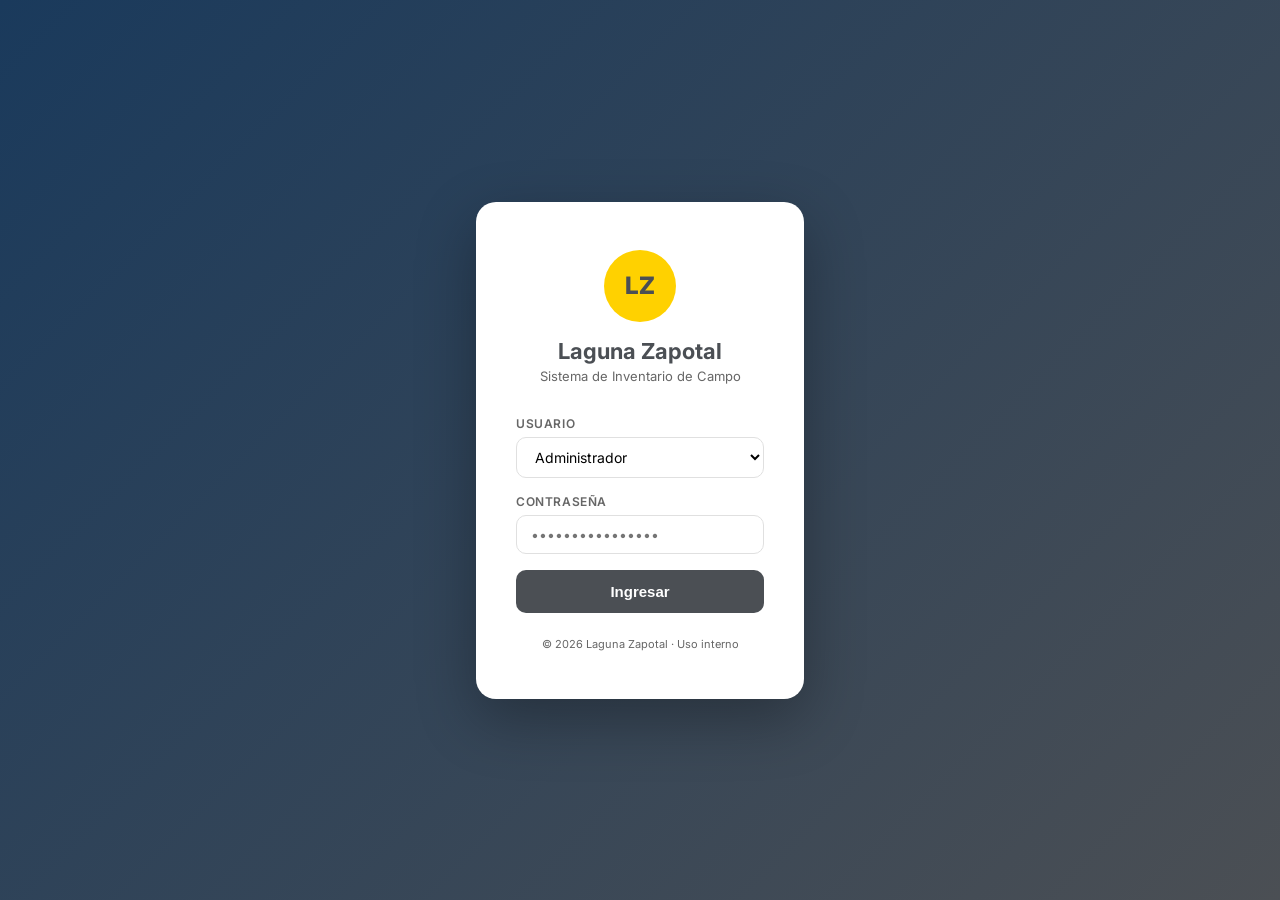
<file: index.html>
<!DOCTYPE html>
<html lang="es">
<head>
  <meta charset="UTF-8">
  <meta name="viewport" content="width=device-width, initial-scale=1.0">
  <title>Laguna Zapotal — Sistema de Inventario</title>
  <link rel="stylesheet" href="css/styles.css">
  <link rel="preconnect" href="https://fonts.googleapis.com">
  <link href="https://fonts.googleapis.com/css2?family=Inter:wght@300;400;500;600;700&display=swap" rel="stylesheet">
</head>
<body class="login-page">

  <!-- ============================================================
    PANTALLA DE LOGIN
  ============================================================ -->
  <div id="login-screen">
    <div class="login-card">
      <div class="login-logo">
        <div class="logo-circle">LZ</div>
        <h1>Laguna Zapotal</h1>
        <p>Sistema de Inventario de Campo</p>
      </div>
      <div class="login-form">
        <div class="form-group">
          <label>Usuario</label>
          <select id="login-rol">
            <option value="admin">Administrador</option>
            <option value="invitado">Invitado (solo lectura)</option>
          </select>
        </div>
        <div class="form-group">
          <label>Contraseña</label>
          <input type="password" id="login-pass" placeholder="••••••••••••••••"
                 onkeydown="if(event.key==='Enter') doLogin()">
        </div>
        <div id="login-error" class="login-error" style="display:none">
          Contraseña incorrecta
        </div>
        <button class="btn-login" onclick="doLogin()">Ingresar</button>
      </div>
      <p class="login-footer">© 2026 Laguna Zapotal · Uso interno</p>
    </div>
  </div>

  <!-- ============================================================
    APP PRINCIPAL (oculta hasta hacer login)
  ============================================================ -->
  <div id="app" style="display:none">

    <!-- SIDEBAR -->
    <nav id="sidebar">
      <div class="sidebar-header">
        <div class="logo-circle small">LZ</div>
        <div>
          <div class="sidebar-title">Laguna Zapotal</div>
          <div class="sidebar-subtitle" id="rol-badge">—</div>
        </div>
      </div>

      <ul class="nav-menu">
        <li class="nav-item active" onclick="showTab('dashboard')" id="nav-dashboard">
          <span class="nav-icon">📊</span> Dashboard
        </li>
        <li class="nav-item" onclick="showTab('plano')" id="nav-plano">
          <span class="nav-icon">🗺️</span> Plano Interactivo
        </li>
        <li class="nav-item" onclick="showTab('inventario')" id="nav-inventario">
          <span class="nav-icon">📦</span> Inventario
        </li>
        <li class="nav-item" onclick="showTab('despachos')" id="nav-despachos">
          <span class="nav-icon">🚚</span> Despachos
        </li>
        <li class="nav-item admin-only" onclick="showTab('editar')" id="nav-editar">
          <span class="nav-icon">✏️</span> Editar Rack
        </li>
      </ul>

      <div class="sidebar-footer">
        <button class="btn-sync" onclick="sincronizar()" id="btn-sync">
          🔄 Sincronizar
        </button>
        <div class="sync-status" id="sync-status">Sin sincronizar</div>
        <button class="btn-logout" onclick="doLogout()">Cerrar sesión</button>
      </div>
    </nav>

    <!-- HAMBURGER MOBILE -->
    <button class="hamburger" onclick="toggleSidebar()" id="hamburger">☰</button>

    <!-- CONTENIDO PRINCIPAL -->
    <main id="main-content">

      <!-- TAB: DASHBOARD -->
      <section id="tab-dashboard" class="tab-section active">
        <div class="page-header">
          <h2>Dashboard</h2>
          <span class="last-sync" id="last-sync-label">—</span>
        </div>

        <!-- KPI Cards -->
        <div class="kpi-grid">
          <div class="kpi-card" style="--accent:#97D700">
            <div class="kpi-label">Racks Libres (Casing)</div>
            <div class="kpi-value" id="kpi-libres">—</div>
          </div>
          <div class="kpi-card" style="--accent:#FFD100">
            <div class="kpi-label">Racks Parciales</div>
            <div class="kpi-value" id="kpi-parciales">—</div>
          </div>
          <div class="kpi-card" style="--accent:#F18448">
            <div class="kpi-label">Racks Llenos</div>
            <div class="kpi-value" id="kpi-llenos">—</div>
          </div>
          <div class="kpi-card" style="--accent:#1565C0">
            <div class="kpi-label">Total Tubos</div>
            <div class="kpi-value" id="kpi-tubos">—</div>
          </div>
        </div>

        <!-- Estibado vs Sin Estibar -->
        <div class="cards-row">
          <div class="card">
            <h3>📊 Estibado vs Sin Estibar</h3>
            <div class="estibado-grid">
              <div class="estibado-item">
                <div class="estibado-num" id="est-estibados" style="color:#1565C0">—</div>
                <div class="estibado-label">Racks Estibados</div>
                <div class="estibado-sub" id="est-tubos-est">— tubos</div>
              </div>
              <div class="estibado-sep"></div>
              <div class="estibado-item">
                <div class="estibado-num" id="est-sinest" style="color:#F18448">—</div>
                <div class="estibado-label">Sin Estibar</div>
                <div class="estibado-sub" id="est-tubos-sinest">— tubos</div>
              </div>
            </div>
            <div class="progress-wrap">
              <div class="progress-bar">
                <div class="progress-fill" id="prog-estibado" style="background:#1565C0;width:0%"></div>
              </div>
              <span id="prog-est-label">0% estibado</span>
            </div>
          </div>

          <div class="card">
            <h3>⚙️ Equipos AIB</h3>
            <div class="aib-stats">
              <div class="aib-stat"><span class="dot" style="background:#97D700"></span><span id="aib-libre">—</span> Libres</div>
              <div class="aib-stat"><span class="dot" style="background:#1565C0"></span><span id="aib-uso">—</span> En Uso</div>
              <div class="aib-stat"><span class="dot" style="background:#4B4F54"></span><span id="aib-mant">—</span> Mantenimiento</div>
            </div>
            <div class="progress-wrap" style="margin-top:12px">
              <div class="progress-bar">
                <div class="progress-fill" id="prog-aib" style="background:#1565C0;width:0%"></div>
              </div>
              <span id="prog-aib-label">0% ocupado</span>
            </div>
          </div>
        </div>

        <!-- Despachos resumen -->
        <div class="card">
          <h3>🚚 Resumen de Despachos</h3>
          <div class="kpi-grid" style="margin-top:12px">
            <div class="kpi-card" style="--accent:#7C3AED">
              <div class="kpi-label">Despachos Casing</div>
              <div class="kpi-value" id="kpi-desp-casing">—</div>
            </div>
            <div class="kpi-card" style="--accent:#7C3AED">
              <div class="kpi-label">Tubos Despachados</div>
              <div class="kpi-value" id="kpi-tubos-desp">—</div>
            </div>
          </div>
        </div>
      </section>

      <!-- TAB: PLANO -->
      <section id="tab-plano" class="tab-section">
        <div class="page-header">
          <h2>Plano Interactivo</h2>
          <div class="search-bar-inline">
            <select id="search-tipo" onchange="limpiarBusqueda()">
              <option value="casing">Casing</option>
              <option value="aib">AIB</option>
            </select>
            <input type="text" id="search-q1" placeholder="Diámetro o Modelo...">
            <input type="text" id="search-q2" placeholder="Peso lb/ft (opcional)" id="search-q2-casing">
            <button onclick="buscarEnPlano()">🔍 Buscar</button>
            <button onclick="limpiarBusqueda()" class="btn-sec">✕ Limpiar</button>
          </div>
        </div>
        <div id="plano-container">
          <iframe id="plano-iframe"
            src="plano.html"
            frameborder="0"
            scrolling="yes"
            allowfullscreen>
          </iframe>
        </div>
        <div id="rack-detail-panel" class="rack-detail" style="display:none">
          <div class="rack-detail-header">
            <span id="rd-title">—</span>
            <button onclick="cerrarDetalle()">✕</button>
          </div>
          <div id="rd-body"></div>
          <div class="rack-detail-btns" id="rd-btns"></div>
        </div>
      </section>

      <!-- TAB: INVENTARIO -->
      <section id="tab-inventario" class="tab-section">
        <div class="page-header">
          <h2>Inventario</h2>
          <div class="filter-row">
            <select id="inv-tipo" onchange="filtrarInventario()">
              <option value="casing">Casing</option>
              <option value="aib">AIB</option>
            </select>
            <select id="inv-estado" onchange="filtrarInventario()">
              <option value="todos">Todos los estados</option>
              <option value="libre">Libre</option>
              <option value="parcial">Parcial</option>
              <option value="lleno">Lleno</option>
            </select>
            <select id="inv-pasillo" onchange="filtrarInventario()">
              <option value="todos">Todos los pasillos</option>
              <option value="1.1">Pasillo 1.1</option>
              <option value="1.2">Pasillo 1.2</option>
              <option value="1.3">Pasillo 1.3</option>
              <option value="1.4">Pasillo 1.4</option>
            </select>
            <input type="text" id="inv-search" placeholder="Buscar..." oninput="filtrarInventario()">
          </div>
        </div>
        <div class="table-wrap">
          <table id="inv-table">
            <thead id="inv-thead"></thead>
            <tbody id="inv-tbody"></tbody>
          </table>
        </div>
        <div class="table-footer">
          <span id="inv-count">0 registros</span>
        </div>
      </section>

      <!-- TAB: DESPACHOS -->
      <section id="tab-despachos" class="tab-section">
        <div class="page-header">
          <h2>Historial de Despachos</h2>
          <div class="filter-row">
            <select id="desp-tipo" onchange="filtrarDespachos()">
              <option value="todos">Todos</option>
              <option value="CASING">Casing</option>
              <option value="AIB">AIB</option>
            </select>
            <input type="text" id="desp-search" placeholder="Buscar rack, destino..."
                   oninput="filtrarDespachos()">
          </div>
        </div>
        <div class="table-wrap">
          <table id="desp-table">
            <thead>
              <tr>
                <th>Fecha</th><th>Tipo</th><th>Rack</th>
                <th>Cantidad</th><th>Stock Antes</th><th>Stock Después</th>
                <th>Destino</th><th>Observaciones</th>
              </tr>
            </thead>
            <tbody id="desp-tbody"></tbody>
          </table>
        </div>
        <div class="table-footer">
          <span id="desp-count">0 despachos</span>
        </div>
      </section>

      <!-- TAB: EDITAR (solo admin) -->
      <section id="tab-editar" class="tab-section admin-only">
        <div class="page-header">
          <h2>Editar Rack</h2>
        </div>
        <div class="edit-layout">
          <div class="card">
            <h3>Seleccionar Rack</h3>
            <div class="form-group">
              <label>Tipo</label>
              <select id="edit-tipo" onchange="cargarRacksEdit()">
                <option value="casing">Casing</option>
                <option value="aib">AIB</option>
              </select>
            </div>
            <div class="form-group">
              <label>Rack</label>
              <select id="edit-rack-sel" onchange="cargarDatosRack()">
                <option value="">— selecciona —</option>
              </select>
            </div>
          </div>

          <div class="card" id="edit-form-card" style="display:none">
            <h3>Datos del Rack <span id="edit-rack-title"></span></h3>

            <!-- Campos Casing -->
            <div id="edit-fields-casing">
              <div class="form-group">
                <label>Estado</label>
                <select id="ef-estado">
                  <option value="libre">Libre</option>
                  <option value="parcial">Parcial</option>
                  <option value="lleno">Lleno</option>
                </select>
              </div>
              <div class="form-group">
                <label>Medida de Casing</label>
                <input type="text" id="ef-medida" placeholder='Ej: 9⅝" · N80'>
              </div>
              <div class="form-group">
                <label>Peso (lb/ft)</label>
                <input type="text" id="ef-peso" placeholder="Ej: 47">
              </div>
              <div class="form-group">
                <label>Cantidad de Tubos</label>
                <input type="number" id="ef-cantidad" min="0" placeholder="0"
                       oninput="actualizarBarraEdit()">
              </div>
              <div class="form-group">
                <label>Capacidad Máxima</label>
                <input type="number" id="ef-maxima" min="1" placeholder="462">
              </div>
              <div class="progress-wrap">
                <div class="progress-bar">
                  <div class="progress-fill" id="ef-prog" style="width:0%;background:#97D700"></div>
                </div>
                <span id="ef-prog-label">0%</span>
              </div>
              <div class="form-group">
                <label>Estibado</label>
                <label class="toggle">
                  <input type="checkbox" id="ef-estibado">
                  <span class="toggle-slider"></span>
                  <span class="toggle-label">Posicionado en rack definitivo</span>
                </label>
              </div>
            </div>

            <!-- Campos AIB -->
            <div id="edit-fields-aib" style="display:none">
              <div class="form-group">
                <label>Estado</label>
                <select id="ef-estado-aib">
                  <option value="libre">Libre</option>
                  <option value="en_uso">En Uso</option>
                  <option value="en_mantenimiento">En Mantenimiento</option>
                </select>
              </div>
              <div class="form-group">
                <label>Modelo AIB</label>
                <input type="text" id="ef-modelo" placeholder="Ej: GN-60HP Series A">
              </div>
              <div class="form-group">
                <label>N° de Serie</label>
                <input type="text" id="ef-serie" placeholder="Ej: SN-2024-0341">
              </div>
              <div class="form-group">
                <label>Potencia (HP)</label>
                <input type="text" id="ef-potencia" placeholder="Ej: 60">
              </div>
            </div>

            <div class="form-group">
              <label>Observaciones</label>
              <textarea id="ef-obs" rows="3" placeholder="Observaciones opcionales..."></textarea>
            </div>

            <div class="edit-btns">
              <button class="btn-save" onclick="guardarRack()">💾 Guardar</button>
              <div id="save-status" class="save-status"></div>
            </div>
          </div>
        </div>
      </section>

    </main>
  </div>

  <script src="js/config.js"></script>
  <script src="js/auth.js"></script>
  <script src="js/api.js"></script>
  <script src="js/dashboard.js"></script>
  <script src="js/inventario.js"></script>
  <script src="js/despachos.js"></script>
  <script src="js/editar.js"></script>
  <script src="js/app.js"></script>
</body>
</html>
</file>
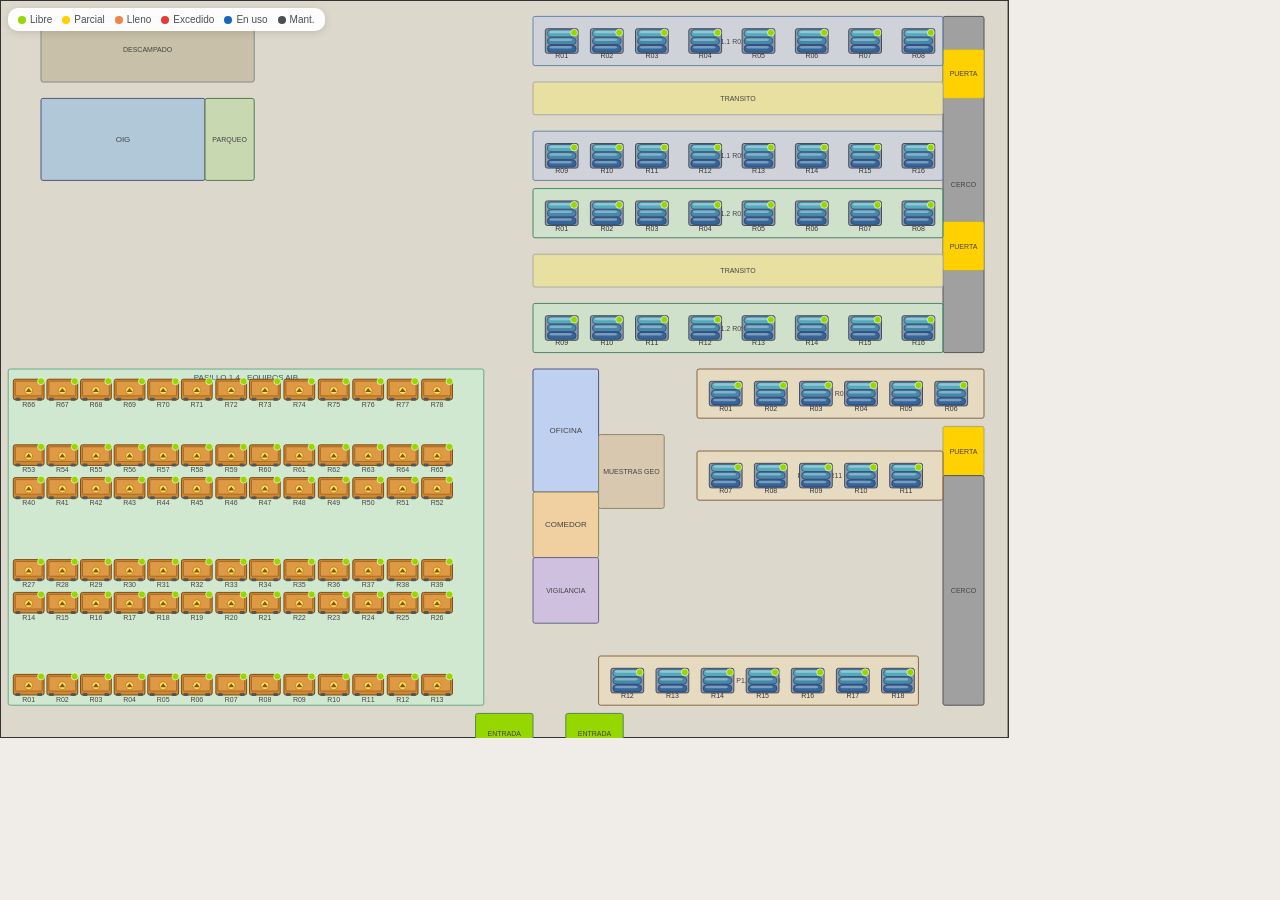
<file: plano.html>
<!DOCTYPE html>
<html>
<head>
<meta charset="UTF-8">
<meta name="viewport" content="width=device-width, initial-scale=1.0">
<title>Plano</title>
<style>
*{box-sizing:border-box;margin:0;padding:0;}
html,body{width:100%;height:100%;overflow:auto;background:#f0ede8;}
svg#plano{display:block;}
.rack-g{cursor:pointer;}
.rack-g:hover{filter:brightness(1.1);}
#legend{position:fixed;top:8px;left:8px;background:rgba(255,255,255,0.95);
  border-radius:10px;padding:6px 10px;box-shadow:0 2px 8px rgba(0,0,0,0.12);
  z-index:10;display:flex;gap:10px;flex-wrap:wrap;}
.leg-item{display:flex;align-items:center;gap:4px;font-size:10px;color:#4B4F54;font-family:sans-serif;}
.leg-dot{width:8px;height:8px;border-radius:50%;}
@keyframes pulse{0%,100%{opacity:1}50%{opacity:0.35}}
.rack-highlight{animation:pulse 1s ease-in-out infinite;}
</style>
</head>
<body>
<div id="legend">
  <div class="leg-item"><div class="leg-dot" style="background:#97D700"></div>Libre</div>
  <div class="leg-item"><div class="leg-dot" style="background:#FFD100"></div>Parcial</div>
  <div class="leg-item"><div class="leg-dot" style="background:#F18448"></div>Lleno</div>
  <div class="leg-item"><div class="leg-dot" style="background:#E53935"></div>Excedido</div>
  <div class="leg-item"><div class="leg-dot" style="background:#1565C0"></div>En uso</div>
  <div class="leg-item"><div class="leg-dot" style="background:#4B4F54"></div>Mant.</div>
</div>
<svg id="plano" xmlns="http://www.w3.org/2000/svg"></svg>
<script>
var S=0.82,W=Math.round(1230*S),H=Math.round(900*S);
var svg=document.getElementById('plano');
svg.setAttribute('width',W);svg.setAttribute('height',H);
svg.setAttribute('viewBox','0 0 '+W+' '+H);
document.body.style.minWidth=W+'px';

var INV={},selG=null,highlightedRacks=[];
var C={libre:'#97D700',parcial:'#FFD100',lleno:'#F18448',excedido:'#E53935',mant:'#4B4F54',enUso:'#1565C0'};

function colorPorEstado(inv){
  if(!inv)return C.libre;
  if(inv._tipo==='casing'){
    var max=parseInt(inv.capacidadMaxima)||462,cant=parseInt(inv.cantidadTubos)||0;
    if(cant>max)return C.excedido;if(cant===0)return C.libre;
    if(cant<max)return C.parcial;return C.lleno;
  }
  if(inv.estado==='en_uso')return C.enUso;
  if(inv.estado==='en_mantenimiento')return C.mant;
  return C.libre;
}

var ns='http://www.w3.org/2000/svg';
function el(tag,attrs,p){
  var e=document.createElementNS(ns,tag);
  Object.keys(attrs).forEach(function(k){e.setAttribute(k,attrs[k]);});
  if(p)p.appendChild(e);return e;
}
function rect(x,y,w,h,fill,stroke,sw,rx,p){
  return el('rect',{x:x*S,y:y*S,width:w*S,height:h*S,
    fill:fill,stroke:stroke||'#555','stroke-width':sw||0.8,rx:rx||0},p);
}
function txt(x,y,t,fs,fill,anchor,p){
  var e=el('text',{x:x*S,y:y*S,'font-size':fs||9,'font-family':'sans-serif',
    fill:fill||'#333','text-anchor':anchor||'middle','dominant-baseline':'central'},p);
  e.textContent=t;return e;
}

var bgG=el('g',{},svg);rect(0,0,1230,900,'#ddd8cc','#333',2,0,bgG);
function zona(x,y,w,h,fill,stroke,label,lfs){
  var g=el('g',{},svg);rect(x,y,w,h,fill,stroke,1,2,g);
  if(label)txt(x+w/2,y+h/2,label,lfs||8,'#444','middle',g);
}
zona(50,20,260,80,'#c8c0a8','#888','DESCAMPADO',7);
zona(50,120,200,100,'#b0c8d8','#557','OIG',8);
zona(250,120,60,100,'#c8d8b0','#575','PARQUEO',7);
zona(1150,20,50,410,'#a0a0a0','#555','CERCO',7);
zona(1150,60,50,60,'#FFD100','#aa6','PUERTA',7);
zona(1150,270,50,60,'#FFD100','#aa6','PUERTA',7);
zona(650,100,500,40,'#e8e0a0','#aaa','TRANSITO',7);
zona(650,310,500,40,'#e8e0a0','#aaa','TRANSITO',7);
zona(650,450,80,150,'#c0d0f0','#558','OFICINA',8);
zona(650,600,80,80,'#f0d0a0','#885','COMEDOR',8);
zona(650,680,80,80,'#d0c0e0','#668','VIGILANCIA',7);
zona(580,870,70,50,'#97D700','#585','ENTRADA',7);
zona(690,870,70,50,'#97D700','#585','ENTRADA',7);
zona(730,530,80,90,'#d8c8b0','#886','MUESTRAS GEO',7);
zona(1150,520,50,60,'#FFD100','#aa6','PUERTA',7);
zona(1150,580,50,280,'#a0a0a0','#555','CERCO',7);
zona(10,450,580,410,'#d0e8d0','#6a8','',0);
txt(300,460,'PASILLO 1.4 - EQUIPOS AIB',8,'#356','middle',svg);

var defs=el('defs',{},svg);
var flt=el('filter',{id:'sel',x:'-25%',y:'-25%',width:'150%',height:'150%'},defs);
el('feDropShadow',{dx:0,dy:0,stdDeviation:4,'flood-color':'#FFD100','flood-opacity':1},flt);

var CASING=[],AIB=[];
function drawCasing(id,ox,oy,label){
  var x=ox*S,y=oy*S,w=40*S,h=30*S;
  var g=el('g',{'class':'rack-g','data-id':id},svg);
  var bgR=el('rect',{x:x,y:y,width:w,height:h,fill:'#8899aa',stroke:'#334','stroke-width':0.8,rx:2},g);
  var tubeH=h/3-1;
  ['#5ab','#48a','#369'].forEach(function(c,i){
    var ty=y+i*(tubeH+0.5)+1;
    el('rect',{x:x+2,y:ty,width:w-4,height:tubeH,fill:c,stroke:'#225','stroke-width':0.5,rx:tubeH/2},g);
    el('rect',{x:x+4,y:ty+1,width:w-10,height:tubeH*0.35,fill:'rgba(255,255,255,0.35)',stroke:'none',rx:tubeH/2},g);
  });
  var lt=el('text',{x:x+w/2,y:y+h+5,'font-size':7,'font-family':'sans-serif',fill:'#333','text-anchor':'middle'},svg);
  lt.textContent=label;
  var pctT=el('text',{x:x+w/2,y:y+h/2,'font-size':6,'font-family':'sans-serif',
    fill:'#fff','text-anchor':'middle','dominant-baseline':'central','font-weight':'bold','pointer-events':'none'},g);
  pctT.textContent='';
  var dot=el('circle',{cx:x+w-4,cy:y+4,r:3.5,fill:C.libre,stroke:'#fff','stroke-width':0.6},g);
  var estB=el('rect',{x:x+2,y:y+2,width:5,height:5,rx:1,fill:'transparent',stroke:'none'},g);
  g.addEventListener('click',function(){seleccionarRack(id);});
  CASING.push({id:id,dot:dot,pctT:pctT,bgR:bgR,estB:estB,g:g});
}
function drawAIB(id,ox,oy,label){
  var x=ox*S,y=oy*S,w=40*S,h=30*S;
  var g=el('g',{'class':'rack-g','data-id':id},svg);
  var bgR=el('rect',{x:x+1,y:y+2,width:w-2,height:h-4,fill:'#cc8833',stroke:'#663300','stroke-width':0.8,rx:2},g);
  el('rect',{x:x+3,y:y+4,width:w-6,height:h-10,fill:'#dd9944',stroke:'#884400','stroke-width':0.5,rx:1},g);
  var cx=x+w/2,cy=y+h/2+1;
  el('circle',{cx:cx,cy:cy,r:4,fill:'#ffdd66',stroke:'#aa6600','stroke-width':0.6},g);
  el('polygon',{points:cx+','+(cy-2.5)+' '+(cx+3)+','+(cy+1.5)+' '+(cx-3)+','+(cy+1.5),fill:'#885500'},g);
  el('rect',{x:x+3,y:y+h-4,width:5,height:3,fill:'#555',rx:1},g);
  el('rect',{x:x+w-8,y:y+h-4,width:5,height:3,fill:'#555',rx:1},g);
  var lt=el('text',{x:x+w/2,y:y+h+5,'font-size':7,'font-family':'sans-serif',fill:'#444','text-anchor':'middle'},svg);
  lt.textContent=label;
  var dot=el('circle',{cx:x+w-4,cy:y+4,r:3.5,fill:C.libre,stroke:'#fff','stroke-width':0.6},g);
  g.addEventListener('click',function(){seleccionarRack(id);});
  AIB.push({id:id,dot:dot,bgR:bgR,g:g});
}

zona(650,20,500,60,'rgba(180,200,240,0.35)','#6688aa','P1.1 R01-R08',7);
zona(650,160,500,60,'rgba(180,200,240,0.35)','#6688aa','P1.1 R09-R16',7);
[[665,35],[720,35],[775,35],[840,35],[905,35],[970,35],[1035,35],[1100,35]].forEach(function(p,i){
  drawCasing('P11A_R'+String(i+1).padStart(2,'0'),p[0],p[1],'R'+String(i+1).padStart(2,'0'));});
[[665,175],[720,175],[775,175],[840,175],[905,175],[970,175],[1035,175],[1100,175]].forEach(function(p,i){
  drawCasing('P11B_R'+String(i+9).padStart(2,'0'),p[0],p[1],'R'+String(i+9).padStart(2,'0'));});
zona(650,230,500,60,'rgba(180,240,200,0.35)','#44886a','P1.2 R01-R08',7);
zona(650,370,500,60,'rgba(180,240,200,0.35)','#44886a','P1.2 R09-R16',7);
[[665,245],[720,245],[775,245],[840,245],[905,245],[970,245],[1035,245],[1100,245]].forEach(function(p,i){
  drawCasing('P12A_R'+String(i+1).padStart(2,'0'),p[0],p[1],'R'+String(i+1).padStart(2,'0'));});
[[665,385],[720,385],[775,385],[840,385],[905,385],[970,385],[1035,385],[1100,385]].forEach(function(p,i){
  drawCasing('P12B_R'+String(i+9).padStart(2,'0'),p[0],p[1],'R'+String(i+9).padStart(2,'0'));});
zona(850,450,350,60,'rgba(240,220,180,0.45)','#886644','P1.3 R01-R06',7);
zona(850,550,300,60,'rgba(240,220,180,0.45)','#886644','P1.3 R07-R11',7);
zona(730,800,390,60,'rgba(240,220,180,0.45)','#886644','P1.3 R12-R18',7);
[[865,465],[920,465],[975,465],[1030,465],[1085,465],[1140,465]].forEach(function(p,i){
  drawCasing('P13A_R'+String(i+1).padStart(2,'0'),p[0],p[1],'R'+String(i+1).padStart(2,'0'));});
[[865,565],[920,565],[975,565],[1030,565],[1085,565]].forEach(function(p,i){
  drawCasing('P13B_R'+String(i+7).padStart(2,'0'),p[0],p[1],'R'+String(i+7).padStart(2,'0'));});
[[745,815],[800,815],[855,815],[910,815],[965,815],[1020,815],[1075,815]].forEach(function(p,i){
  drawCasing('P13C_R'+String(i+12).padStart(2,'0'),p[0],p[1],'R'+String(i+12).padStart(2,'0'));});
var AIB_XS=[15,56,97,138,179,220,262,303,345,387,429,471,513];
[{y:460,s:66},{y:540,s:53},{y:580,s:40},{y:680,s:27},{y:720,s:14},{y:820,s:1}].forEach(function(row){
  AIB_XS.forEach(function(x,ci){
    var n=row.s+ci;drawAIB('P14_R'+String(n).padStart(2,'0'),x,row.y,'R'+String(n).padStart(2,'0'));
  });
});

function actualizarTodo(){CASING.forEach(function(r){refrescarRack(r.id);});AIB.forEach(function(r){refrescarRack(r.id);});}
function refrescarRack(id){
  var inv=INV[id];if(!inv)return;
  var color=colorPorEstado(inv);
  if(inv._tipo==='casing'){
    var r=null;CASING.forEach(function(x){if(x.id===id)r=x;});if(!r)return;
    var max=parseInt(inv.capacidadMaxima)||462,cant=parseInt(inv.cantidadTubos)||0;
    var pct=max>0?Math.round((cant/max)*100):0;
    r.dot.setAttribute('fill',color);
    r.pctT.textContent=pct>0?(Math.min(999,pct)+'%'):'';
    r.bgR.setAttribute('fill',cant===0?'#8899aa':color+'66');
    var est=inv.estibado==true||inv.estibado==='true'||inv.estibado==='TRUE';
    if(est){r.estB.setAttribute('fill','#1565C0');r.estB.setAttribute('stroke','#fff');}
    else{r.estB.setAttribute('fill','transparent');r.estB.setAttribute('stroke','none');}
  }else{
    var r=null;AIB.forEach(function(x){if(x.id===id)r=x;});if(!r)return;
    r.dot.setAttribute('fill',color);
    r.bgR.setAttribute('fill',inv.estado!=='libre'?color+'55':'#cc8833');
  }
}
function limpiarHL(){
  highlightedRacks.forEach(function(id){
    var g=document.querySelector('[data-id="'+id+'"]');
    if(g)g.classList.remove('rack-highlight');
  });highlightedRacks=[];
}
function seleccionarRack(id){
  if(selG)selG.removeAttribute('filter');
  selG=document.querySelector('[data-id="'+id+'"]');
  if(selG)selG.setAttribute('filter','url(#sel)');
  var inv=INV[id]||{};
  // Comunicar al padre (index.html) via postMessage
  window.parent.postMessage({type:'RACK_SELECTED',rackId:id,inv:inv},'*');
}

// Escuchar mensajes del padre
window.addEventListener('message',function(event){
  if(!event.data||!event.data.type)return;
  if(event.data.type==='SET_INVENTARIO'){
    INV={};
    var d=event.data.data;
    (d.casing||[]).forEach(function(r){
      INV[r.rack_id]=Object.assign({},r,{
        _tipo:'casing',
        cantidadTubos:parseInt(r.cantidad_tubos)||0,
        capacidadMaxima:parseInt(r.capacidad_maxima)||462,
        medidaCasing:r.medida_casing||'',
        pesoLbft:r.peso_lbft||'',
        estibado:r.estibado,
        observaciones:r.observaciones||''
      });
    });
    (d.aib||[]).forEach(function(r){
      INV[r.rack_id]=Object.assign({},r,{
        _tipo:'aib',
        modeloAib:r.modelo_aib||'',
        numeroSerie:r.numero_serie||'',
        potenciaHp:r.potencia_hp||''
      });
    });
    actualizarTodo();
  }
  if(event.data.type==='RESALTAR'){
    limpiarHL();
    (event.data.ids||[]).forEach(function(id){
      var g=document.querySelector('[data-id="'+id+'"]');
      if(g){g.classList.add('rack-highlight');highlightedRacks.push(id);}
    });
  }
  if(event.data.type==='LIMPIAR_HIGHLIGHTS'){limpiarHL();}
});

// Avisar al padre que el plano está listo
window.parent.postMessage({type:'PLANO_READY'},'*');
</script>
</body>
</html>
</file>
<file: css/styles.css>
:root {
  --verde:#97D700; --amarillo:#FFD100; --naranja:#F18448;
  --gris:#4B4F54; --azul:#1565C0; --rojo:#E53935;
  --sidebar-w:240px; --bg:#F0EDE8; --card-bg:#FFFFFF;
  --text:#1A1A1A; --text-sub:#666666; --border:#E0E0E0;
}
*{box-sizing:border-box;margin:0;padding:0;}
body{font-family:'Inter',sans-serif;background:var(--bg);color:var(--text);}

/* LOGIN */
.login-page{display:flex;align-items:center;justify-content:center;min-height:100vh;
  background:linear-gradient(135deg,#1A3A5C 0%,#4B4F54 100%);}
.login-card{background:white;border-radius:20px;padding:48px 40px;
  width:100%;max-width:400px;box-shadow:0 20px 60px rgba(0,0,0,0.3);}
.login-logo{text-align:center;margin-bottom:32px;}
.logo-circle{width:72px;height:72px;border-radius:50%;background:var(--amarillo);
  color:var(--gris);font-size:24px;font-weight:800;display:flex;
  align-items:center;justify-content:center;margin:0 auto 16px;}
.logo-circle.small{width:40px;height:40px;font-size:14px;margin:0;flex-shrink:0;}
.login-logo h1{font-size:22px;font-weight:700;color:var(--gris);}
.login-logo p{font-size:13px;color:var(--text-sub);margin-top:4px;}
.form-group{margin-bottom:16px;}
.form-group label{display:block;font-size:12px;font-weight:600;color:var(--text-sub);
  margin-bottom:6px;text-transform:uppercase;letter-spacing:.05em;}
.form-group input,.form-group select,.form-group textarea{
  width:100%;padding:10px 14px;border:1.5px solid var(--border);
  border-radius:10px;font-size:14px;font-family:inherit;
  transition:border-color .2s;background:white;}
.form-group input:focus,.form-group select:focus,.form-group textarea:focus{
  outline:none;border-color:var(--amarillo);}
.form-group textarea{resize:vertical;}
.login-error{background:#FEE2E2;color:#B91C1C;border-radius:8px;
  padding:10px 14px;font-size:13px;margin-bottom:12px;}
.btn-login{width:100%;padding:13px;background:var(--gris);color:white;
  border:none;border-radius:10px;font-size:15px;font-weight:700;cursor:pointer;}
.btn-login:hover{background:#363a3d;}
.login-footer{text-align:center;font-size:11px;color:var(--text-sub);margin-top:24px;}

/* APP LAYOUT */
#app{display:flex;min-height:100vh;}
#sidebar{width:var(--sidebar-w);background:#1A3A5C;color:white;
  display:flex;flex-direction:column;position:fixed;left:0;top:0;
  height:100vh;z-index:100;transition:transform .3s;}
.sidebar-header{display:flex;align-items:center;gap:12px;
  padding:20px 16px;border-bottom:1px solid rgba(255,255,255,.1);}
.sidebar-title{font-size:14px;font-weight:700;}
.sidebar-subtitle{font-size:11px;opacity:.7;}
.nav-menu{list-style:none;padding:12px 0;flex:1;overflow-y:auto;}
.nav-item{display:flex;align-items:center;gap:10px;padding:12px 20px;
  cursor:pointer;font-size:14px;font-weight:500;transition:background .15s;}
.nav-item:hover{background:rgba(255,255,255,.08);}
.nav-item.active{background:rgba(255,209,0,.15);color:var(--amarillo);}
.nav-icon{font-size:16px;width:20px;text-align:center;}
.sidebar-footer{padding:16px;border-top:1px solid rgba(255,255,255,.1);}
.btn-sync{width:100%;padding:9px;background:var(--amarillo);color:var(--gris);
  border:none;border-radius:8px;font-size:13px;font-weight:700;
  cursor:pointer;margin-bottom:8px;}
.btn-sync:hover{opacity:.85;}
.sync-status{font-size:11px;opacity:.6;text-align:center;margin-bottom:8px;}
.btn-logout{width:100%;padding:8px;background:transparent;color:rgba(255,255,255,.6);
  border:1px solid rgba(255,255,255,.2);border-radius:8px;font-size:12px;cursor:pointer;}
.btn-logout:hover{background:rgba(255,255,255,.1);color:white;}
#main-content{margin-left:var(--sidebar-w);flex:1;padding:24px;min-height:100vh;}
.hamburger{display:none;position:fixed;top:12px;left:12px;z-index:200;
  background:#1A3A5C;color:white;border:none;border-radius:8px;
  width:40px;height:40px;font-size:18px;cursor:pointer;}
.tab-section{display:none;} .tab-section.active{display:block;}
.page-header{display:flex;align-items:center;justify-content:space-between;
  flex-wrap:wrap;gap:12px;margin-bottom:24px;}
.page-header h2{font-size:22px;font-weight:700;color:var(--gris);}
.last-sync{font-size:12px;color:var(--text-sub);}
.card{background:var(--card-bg);border-radius:14px;padding:20px;
  box-shadow:0 2px 8px rgba(0,0,0,.06);margin-bottom:16px;}
.card h3{font-size:14px;font-weight:600;color:var(--gris);margin-bottom:16px;}
.cards-row{display:grid;grid-template-columns:1fr 1fr;gap:16px;margin-bottom:16px;}
.kpi-grid{display:grid;grid-template-columns:repeat(auto-fit,minmax(160px,1fr));
  gap:12px;margin-bottom:16px;}
.kpi-card{background:white;border-radius:12px;padding:16px;
  border-left:4px solid var(--accent,#ccc);box-shadow:0 2px 8px rgba(0,0,0,.06);}
.kpi-label{font-size:11px;color:var(--text-sub);text-transform:uppercase;
  letter-spacing:.05em;margin-bottom:6px;}
.kpi-value{font-size:28px;font-weight:800;color:var(--accent,var(--gris));}
.progress-wrap{display:flex;align-items:center;gap:10px;margin-top:8px;}
.progress-bar{flex:1;height:10px;background:#E0E0E0;border-radius:5px;overflow:hidden;}
.progress-fill{height:100%;border-radius:5px;transition:width .5s ease;}
.progress-wrap span{font-size:12px;font-weight:600;color:var(--text-sub);white-space:nowrap;}
.estibado-grid{display:flex;gap:16px;align-items:center;margin-bottom:12px;}
.estibado-item{flex:1;text-align:center;}
.estibado-num{font-size:32px;font-weight:800;}
.estibado-label{font-size:12px;color:var(--text-sub);}
.estibado-sub{font-size:11px;color:var(--text-sub);}
.estibado-sep{width:1px;height:60px;background:var(--border);}
.aib-stats{display:flex;flex-direction:column;gap:8px;}
.aib-stat{display:flex;align-items:center;gap:8px;font-size:14px;}
.dot{width:10px;height:10px;border-radius:50%;display:inline-block;}
.search-bar-inline{display:flex;gap:8px;flex-wrap:wrap;align-items:center;}
.search-bar-inline input,.search-bar-inline select{
  padding:7px 12px;border:1.5px solid var(--border);border-radius:8px;font-size:13px;font-family:inherit;}
.search-bar-inline button{padding:7px 14px;border:none;border-radius:8px;
  font-size:13px;font-weight:600;cursor:pointer;background:var(--gris);color:white;}
.btn-sec{background:#E0E0E0!important;color:var(--gris)!important;}
#plano-container{width:100%;height:calc(100vh - 160px);border-radius:14px;
  overflow:hidden;box-shadow:0 2px 12px rgba(0,0,0,.1);background:#ddd8cc;}
#plano-iframe{width:100%;height:100%;border:none;}
.rack-detail{position:fixed;right:24px;top:80px;width:320px;background:white;
  border-radius:16px;box-shadow:0 8px 32px rgba(0,0,0,.15);z-index:50;overflow:hidden;}
.rack-detail-header{display:flex;justify-content:space-between;align-items:center;
  padding:14px 16px;background:#1A3A5C;color:white;}
.rack-detail-header span{font-weight:700;font-size:15px;}
.rack-detail-header button{background:none;border:none;color:white;font-size:18px;cursor:pointer;}
#rd-body{padding:16px;max-height:400px;overflow-y:auto;}
.rd-row{display:flex;justify-content:space-between;margin-bottom:10px;
  font-size:13px;border-bottom:1px solid #f0f0f0;padding-bottom:8px;}
.rd-label{color:var(--text-sub);}
.rd-val{font-weight:600;}
.rack-detail-btns{display:flex;gap:8px;padding:12px 16px;border-top:1px solid var(--border);}
.rack-detail-btns button{flex:1;padding:9px;border:none;border-radius:8px;
  font-size:13px;font-weight:700;cursor:pointer;}
.filter-row{display:flex;gap:8px;flex-wrap:wrap;}
.filter-row input,.filter-row select{padding:7px 12px;border:1.5px solid var(--border);
  border-radius:8px;font-size:13px;font-family:inherit;}
.table-wrap{background:white;border-radius:14px;overflow:auto;
  box-shadow:0 2px 8px rgba(0,0,0,.06);max-height:calc(100vh - 220px);}
table{width:100%;border-collapse:collapse;font-size:13px;}
thead th{background:#1A3A5C;color:white;padding:12px 14px;text-align:left;
  font-weight:600;position:sticky;top:0;z-index:1;white-space:nowrap;}
tbody tr{border-bottom:1px solid #f5f5f5;transition:background .1s;}
tbody tr:hover{background:#FFFDE7;}
tbody td{padding:10px 14px;}
.table-footer{padding:10px 0;font-size:12px;color:var(--text-sub);}
.badge{display:inline-block;padding:2px 10px;border-radius:20px;font-size:11px;font-weight:700;}
.badge-libre{background:#E8F5E9;color:#2E7D32;}
.badge-parcial{background:#FFF8E1;color:#F57F17;}
.badge-lleno{background:#FBE9E7;color:#BF360C;}
.badge-en_uso{background:#E3F2FD;color:#1565C0;}
.badge-en_mantenimiento{background:#ECEFF1;color:#546E7A;}
.badge-excedido{background:#FFEBEE;color:#B71C1C;}
.edit-layout{display:grid;grid-template-columns:300px 1fr;gap:16px;}
.edit-btns{display:flex;align-items:center;gap:12px;margin-top:16px;}
.btn-save{padding:11px 24px;background:var(--amarillo);color:var(--gris);
  border:none;border-radius:10px;font-size:14px;font-weight:700;cursor:pointer;}
.save-status{font-size:13px;font-weight:600;}
.save-ok{color:#2E7D32;} .save-err{color:#B71C1C;}
.toggle{display:flex;align-items:center;gap:10px;cursor:pointer;}
.toggle input{display:none;}
.toggle-slider{width:42px;height:24px;background:#ccc;border-radius:12px;
  position:relative;transition:background .2s;flex-shrink:0;}
.toggle-slider::after{content:'';position:absolute;width:18px;height:18px;
  background:white;border-radius:50%;top:3px;left:3px;transition:left .2s;}
.toggle input:checked~.toggle-slider{background:var(--azul);}
.toggle input:checked~.toggle-slider::after{left:21px;}
.toggle-label{font-size:13px;color:var(--text-sub);}
.admin-only{display:none!important;}
body.role-admin .admin-only{display:flex!important;}
li.admin-only{display:none!important;}
body.role-admin li.admin-only{display:flex!important;}
section.admin-only{display:none!important;}
body.role-admin section.admin-only{display:block!important;}
@media(max-width:768px){
  #sidebar{transform:translateX(-100%);}
  #sidebar.open{transform:translateX(0);}
  #main-content{margin-left:0;padding:16px;padding-top:56px;}
  .hamburger{display:flex;align-items:center;justify-content:center;}
  .cards-row,.edit-layout{grid-template-columns:1fr;}
  .kpi-grid{grid-template-columns:1fr 1fr;}
  .rack-detail{right:8px;left:8px;width:auto;top:auto;bottom:16px;}
}
</file>
